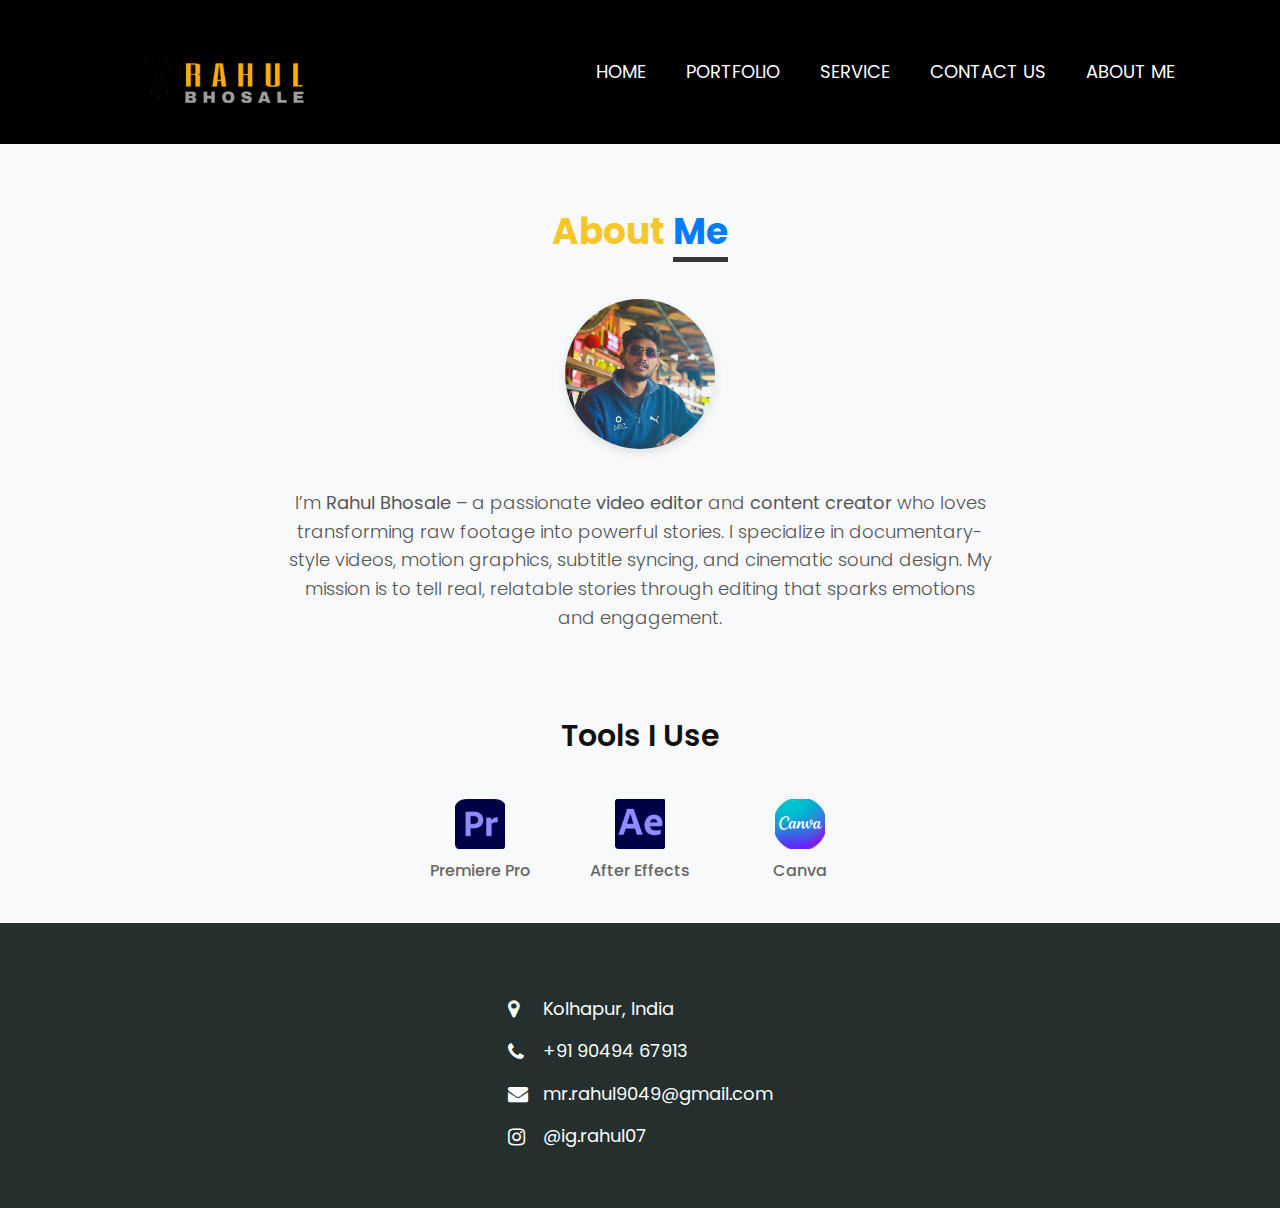
<file: about.html>
<!DOCTYPE html>
<html lang="en">
<head>
   <meta charset="utf-8">
   <meta http-equiv="X-UA-Compatible" content="IE=edge">
   <meta name="viewport" content="width=device-width, initial-scale=1">
   <title>About Me</title>

   <!-- External CSS -->
   <link rel="stylesheet" type="text/css" href="css/bootstrap.min.css">
   <link rel="stylesheet" type="text/css" href="css/style.css">
   <link rel="stylesheet" href="css/responsive.css">
   <link rel="stylesheet" href="css/jquery.mCustomScrollbar.min.css">
   <link rel="stylesheet" href="https://netdna.bootstrapcdn.com/font-awesome/4.0.3/css/font-awesome.css">
   <link href="https://fonts.googleapis.com/css2?family=Poppins:wght@400;500;700&display=swap" rel="stylesheet">

   <!-- Internal CSS -->
   <style>
      body {
         font-family: 'Poppins', sans-serif;
         background-color: #fff;
         margin: 0;
         padding: 0;
      }

      .layout_padding {
         padding: 60px 0;
      }

      .contact_taital {
         font-size: 36px;
         font-weight: 700;
         text-align: center;
         margin-bottom: 10px;
      }

      .contact_taital_1 {
         color: #007bff;
      }

      .about_image {
         width: 150px;
         height: 150px;
         object-fit: cover;
         border-radius: 50%;
         margin: 20px auto;
         display: block;
         box-shadow: 0 4px 10px rgba(0,0,0,0.1);
      }

      .about_description {
         max-width: 750px;
         margin: 0 auto;
         font-size: 18px;
         color: #555;
         line-height: 1.6;
         text-align: center;
         padding: 20px;
      }

      .tools_section {
         text-align: center;
         padding: 40px 0;
         background-color: #f8f9fa;
      }

      .tools_section h2 {
         font-size: 30px;
         font-weight: 600;
         margin-bottom: 30px;
      }

      .tools_grid {
         display: flex;
         justify-content: center;
         flex-wrap: wrap;
         gap: 40px;
      }

      .tool_item {
         width: 120px;
         text-align: center;
      }

      .tool_item img {
         width: 50px;
         height: 50px;
         margin-bottom: 10px;
      }

      .tool_item p {
         font-weight: 500;
         font-size: 16px;
         margin: 0;
      }

      .header_section {
         position: relative;
         z-index: 100;
      }

      nav.navbar {
         position: relative;
         z-index: 1000;
      }
   </style>
</head>
<body>

<!-- Header / Navbar -->
<div class="header_section header_bg">
   <div class="container">
      <nav class="navbar navbar-expand-lg navbar-light bg-light">
         <div class="logo">
            <a href="index.html"><img src="images/logo.png" alt="Logo"></a>
         </div>
         <button class="navbar-toggler" type="button" data-toggle="collapse" data-target="#navbarSupportedContent">
            <span class="navbar-toggler-icon"></span>
         </button>
         <div class="collapse navbar-collapse" id="navbarSupportedContent">
            <ul class="navbar-nav ml-auto">
               <li class="nav-item"><a class="nav-link" href="index.html">Home</a></li>
               <li class="nav-item"><a class="nav-link" href="portfolio.html">Portfolio</a></li>
               <li class="nav-item"><a class="nav-link" href="service.html">Service</a></li>
               <li class="nav-item"><a class="nav-link" href="contact.html">Contact Us</a></li>
               <li class="nav-item"><a class="nav-link" href="about.html">About me</a></li>
            </ul>
         </div>
      </nav>
   </div>
</div>
<!-- Header End -->

<!-- About Me Section -->
<div class="contact_section layout_padding">
   <div class="container">
      <div class="row">
         <div class="col-sm-12">
            <h1 class="contact_taital">About <span class="contact_taital_1">Me</span></h1>
         </div>
      </div>
      <div class="row">
         <div class="col-md-12">
            <img src="images/profile.jpg" alt="Rahul Bhosale" class="about_image">
            <p class="about_description">
               I’m <strong>Rahul Bhosale</strong> – a passionate <strong>video editor</strong> and <strong>content creator</strong> who loves transforming raw footage into powerful stories. I specialize in documentary-style videos, motion graphics, subtitle syncing, and cinematic sound design. My mission is to tell real, relatable stories through editing that sparks emotions and engagement.
            </p>
         </div>
      </div>
   </div>
</div>

<!-- Tools Section -->
<div class="tools_section">
   <h2>Tools I Use</h2>
   <div class="tools_grid">
      <div class="tool_item">
         <img src="images/icons/premiere-pro.png" alt="Premiere Pro">
         <p>Premiere Pro</p>
      </div>
      <div class="tool_item">
         <img src="images/icons/after-effects.png" alt="After Effects">
         <p>After Effects</p>
      </div>
      <div class="tool_item">
         <img src="images/icons/canva.png" alt="Canva">
         <p>Canva</p>
      </div>
   </div>
</div>

<!-- Footer -->
<div class="footer_section">
   <div class="container">
      <div class="location_text">
         <ul>
            <li><i class="fa fa-map-marker" aria-hidden="true"></i> Kolhapur, India</li>
            <li><i class="fa fa-phone" aria-hidden="true"></i> <a href="tel:+919049467913">+91 90494 67913</a></li>
            <li><i class="fa fa-envelope" aria-hidden="true"></i> <a href="mailto:mr.rahul9049@gmail.com">mr.rahul9049@gmail.com</a></li>
            <li><i class="fa fa-instagram" aria-hidden="true"></i> <a href="https://instagram.com/ig.rahul07" target="_blank">@ig.rahul07</a></li>
         </ul>
      </div>
   </div>
</div>

<!-- JS Scripts -->
<script src="js/jquery.min.js"></script>
<script src="js/popper.min.js"></script>
<script src="js/bootstrap.bundle.min.js"></script>
<script src="js/jquery-3.0.0.min.js"></script>
<script src="js/plugin.js"></script>
<script src="js/jquery.mCustomScrollbar.concat.min.js"></script>
<script src="js/custom.js"></script>

</body>
</html>
</file>
<file: css/style.css>
/*--------------------------------------------------------------------- File Name: style.css ---------------------------------------------------------------------*/


/*--------------------------------------------------------------------- import Fonts ---------------------------------------------------------------------*/

@import url('https://fonts.googleapis.com/css?family=Rajdhani:300,400,500,600,700');
@import url('https://fonts.googleapis.com/css?family=Poppins:100,100i,200,200i,300,300i,400,400i,500,500i,600,600i,700,700i,800,800i,900,900i');
@font-face {
    font-family: "Righteous";
    src: url("../fonts/BalooChettan-Regular.ttf");
    src: url("../fonts/BalooChettan-Regular.ttf");
}


/*****---------------------------------------- 1) font-family: 'Rajdhani', sans-serif;
 2) font-family: 'Poppins', sans-serif;
 ----------------------------------------*****/


/*--------------------------------------------------------------------- import Files ---------------------------------------------------------------------*/

@import url(animate.min.css);
@import url(normalize.css);
@import url(icomoon.css);
@import url(css/font-awesome.min.css);
@import url(meanmenu.css);
@import url(owl.carousel.min.css);
@import url(swiper.min.css);
@import url(slick.css);
@import url(jquery.fancybox.min.css);
@import url(jquery-ui.css);
@import url(nice-select.css);

/*--------------------------------------------------------------------- skeleton ---------------------------------------------------------------------*/

* {
    box-sizing: border-box !important;
    transition: ease all 0.5s;
}

html {
    scroll-behavior: smooth;
}

body {
    color: #666666;
    font-size: 14px;
    line-height: 1.80857;
    font-weight: normal;
    overflow-x: hidden;
    font-family: 'Poppins', sans-serif;
}

a {
    color: #1f1f1f;
    text-decoration: none !important;
    outline: none !important;
    -webkit-transition: all .3s ease-in-out;
    -moz-transition: all .3s ease-in-out;
    -ms-transition: all .3s ease-in-out;
    -o-transition: all .3s ease-in-out;
    transition: all .3s ease-in-out;
}

h1,
h2,
h3,
h4,
h5,
h6 {
    letter-spacing: 0;
    font-weight: normal;
    position: relative;
    padding: 0 0 10px 0;
    font-weight: normal;
    line-height: normal;
    color: #111111;
    margin: 0
}

h1 {
    font-size: 24px
}

h2 {
    font-size: 22px
}

h3 {
    font-size: 18px
}

h4 {
    font-size: 16px
}

h5 {
    font-size: 14px
}

h6 {
    font-size: 13px
}

*,
*::after,
*::before {
    -webkit-box-sizing: border-box;
    -moz-box-sizing: border-box;
    box-sizing: border-box;
}

h1 a,
h2 a,
h3 a,
h4 a,
h5 a,
h6 a {
    color: #212121;
    text-decoration: none!important;
    opacity: 1
}

button:focus {
    outline: none;
}

ul,
li,
ol {
    margin: 0px;
    padding: 0px;
    list-style: none;
}

p {
    margin: 20px;
    font-weight: 300;
    font-size: 15px;
    line-height: 24px;
}

a {
    color: #222222;
    text-decoration: none;
    outline: none !important;
}

a,
.btn {
    text-decoration: none !important;
    outline: none !important;
    -webkit-transition: all .3s ease-in-out;
    -moz-transition: all .3s ease-in-out;
    -ms-transition: all .3s ease-in-out;
    -o-transition: all .3s ease-in-out;
    transition: all .3s ease-in-out;
}

img {
    max-width: 100%;
    height: auto;
}

 :focus {
    outline: 0;
}

.paddind_bottom_0 {
    padding-bottom: 0 !important;
}

.btn-custom {
    margin-top: 20px;
    background-color: transparent !important;
    border: 2px solid #ddd;
    padding: 12px 40px;
    font-size: 16px;
}

.lead {
    font-size: 18px;
    line-height: 30px;
    color: #767676;
    margin: 0;
    padding: 0;
}

.form-control:focus {
    border-color: #ffffff !important;
    box-shadow: 0 0 0 .2rem rgba(255, 255, 255, .25);
}

.navbar-form input {
    border: none !important;
}

.badge {
    font-weight: 500;
}

blockquote {
    margin: 20px 0 20px;
    padding: 30px;
}

button {
    border: 0;
    margin: 0;
    padding: 0;
    cursor: pointer;
}

.full {
    float: left;
    width: 100%;
}

.layout_padding {
    padding-top: 90px;
    padding-bottom: 0px;
}

.padding_0 {
    padding: 0px;
}


/* header section start */

.header_section {
    width: 100%;
    float: left;
    background-image: url(../images/banner-bg.png);
    height: auto;
    background-size: 100%;
    background-repeat: no-repeat;
}

.header_bg {
    background: #000;
}


 

.bg-light {
    background-color: transparent !important;
}

.logo {
    width: 27%;
    float: left;
}

.ml-auto,
.mx-auto {
    margin-left: auto!important;
}

.navbar-expand-lg .navbar-nav .nav-link {
    padding-right: 20px;
    padding-left: 20px;
    font-size: 18px;
    color: #fefefd;
    border-radius: 40px;
    text-transform: uppercase;
}

.navbar-light .navbar-nav .nav-link:focus,
.navbar-light .navbar-nav .nav-link:hover {
    color: #f8ca29;
}

.navbar {
    padding: 30px 0px 30px 0px;
}


/* header section end */


/* banner section start */

.banner_section {
    width: 100%;
    float: left;
    padding: 0px 0px 220px 0px;
}

.banner_taital_main {
    width: 100%;
    float: left;
    padding-left: 100px;
    padding-top: 100px;
}

.banner_taital {
    width: 100%;
    float: left;
    font-size: 60px;
    color: #fefefd;
    font-weight: bold;
    padding-bottom: 0px;
    line-height: 70px;
}

.banner_text {
    width: 100%;
    float: left;
    font-size: 24px;
    color: #fefefd;
}

.social_icon {
    width: 100%;
    float: right;
    text-align: right;
}

.social_icon ul {
    margin: 0px;
    padding: 0px;
    display: inline-block;
}

.social_icon li {}

.social_icon li a {
    float: left;
    padding: 0px 0px;
    background-color: #b0b3b2;
    color: #252f2d;
    border-radius: 5px;
    font-size: 18px;
    margin-right: 5px;
    width: 35px;
    text-align: center;
    margin-top: 10px;
}

.social_icon li a:hover {
    background-color: #ffffff;
    color: #252f2d;
}

.video_bt {
    width: 100%;
    float: left;
    padding-top: 120px;
    padding-left: 20px;
}

.play_icon img {
    width: 80px;
}

.play_icon {
    width: 100%;
    margin: 0 auto;
    position: relative;
    z-index: 5;
}

.play_icon::before {
    content: '';
    position: absolute;
    top: 40px;
    left: 40px;
    width: 90px;
    height: 90px;
    transform: translate(-50%, -50%);
    background-color: #f5c729;
    border-radius: 100%;
    animation: fadeEffect 1.3s infinite ease;
    box-shadow: 0px 0px 10px 0px;
    right: initial;
    margin: 0 auto;
    z-index: -1;
}

@keyframes fadeEffect {
    0% {
        transform: translate(-50%, -50%) scale(1);
        opacity: 1
    }
    100% {
        transform: translate(-50%, -50%) scale(1.2);
        opacity: 0;
    }
}

.carousel-inner,
.carousel,
.carousel-item,
.container,
.fill {
    width: 100%;
    background-position: center center;
    background-size: cover;
}

.slide-wrapper {
    display: inline;
}

.slide-wrapper .container {
    padding: 0;
}


/*------------------------------ vertical bootstrap slider----------------------------*/

.banner_section .carousel-inner>.carousel-item.carousel-item-next,
.banner_section .carousel-inner>.carousel-item.active.carousel-item-right {
    transform: translate3d(0, 100%, 0);
    -webkit-transform: translate3d(0, 100%, 0);
    -ms-transform: translate3d(0, 100%, 0);
    -moz-transform: translate3d(0, 100%, 0);
    -o-transform: translate3d(0, 100%, 0);
    top: 0;
}

.banner_section .carousel-inner>.carousel-item.carousel-item-prev,
.banner_section .carousel-inner>.carousel-item.active.carousel-item-left {
    transform: translate3d(0, -100%, 0);
    -webkit-transform: translate3d(0, -100%, 0);
    -moz-transform: translate3d(0, -100%, 0);
    -ms-transform: translate3d(0, -100%, 0);
    -o-transform: translate3d(0, -100%, 0);
    top: 0;
}

.banner_section .carousel-inner>.carousel-item.next.carousel-item-left,
.banner_section .carousel-inner>.carousel-item.carousel-item-prev.carousel-item-right,
.banner_section .carousel-inner>.carousel-item.active {
    transform: translate3d(0, 0, 0);
    -webkit-transform: translate3d(0, 0, 0);
    -ms-transform: translate3d(0, 0, 0);
    ;
    -moz-transform: translate3d(0, 0, 0);
    -o-transform: translate3d(0, 0, 0);
    top: 0;
}


/*------------------------------- vertical carousel indicators ------------------------------*/

.carousel-indicators {
    position: absolute;
    top: 0;
    bottom: 0;
    margin: auto;
    height: 20px;
    right: 10px;
    left: auto;
    width: auto;
    -webkit-transform: rotate(90deg);
    -moz-transform: rotate(90deg);
    -ms-transform: rotate(90deg);
    -o-transform: rotate(90deg);
    transform: rotate(90deg);
    display: none;
}

.carousel-indicators li {
    display: block;
    margin-bottom: 5px;
    width: 15px;
    height: 15px;
    border-radius: 100%;
    background-color: #0fbdd7
}

.carousel-indicators li.active {
    margin-bottom: 5px;
    background: #ffffff;
}


/* banner section end */


/* services section start */

.services_section {
    width: 100%;
    float: left;
    padding-top: 0px;
}

.services_taital {
    width: 100%;
    float: left;
    font-size: 40px;
    color: #f5c729;
    font-weight: bold;
}

.services_text {
    width: 100%;
    font-size: 24px;
    color: #343534;
    font-weight: bold;
    padding: 20px 0px 0px 0px;
    text-align: center;
}

.services_section_2 {
    width: 100%;
    float: left;
    padding-top: 80px;
}

.box_main {
    width: 100%;
    border-radius: 100%;
    border: 6px solid #f5c729;
    height: auto;
    padding: 70px 0px;
    box-shadow: 0px 0px 60px 0px #f0f0ef;
}

.app_icon {
    width: 100%;
    margin: 0 auto;
    text-align: center;
    align-items: center;
    justify-content: center;
}

.app_icon_1 {
    width: 100%;
    margin: 0 auto;
    text-align: center;
    align-items: center;
    justify-content: center;
    display: none;
}

.box_main:hover .services_text {
    color: #f5c729;
}

.services_text.active {
    color: #f5c729;
}

.box_main:hover .app_icon_1 {
    display: block;
}

.box_main:hover .app_icon {
    display: none;
}

.readmore_bt {
    width: 170px;
    margin: 0 auto;
    text-align: center;
    margin-top: 50px;
}

.readmore_bt a {
    width: 100%;
    float: left;
    text-align: center;
    font-size: 16px;
    color: #fefefd;
    background-color: #252f2d;
    padding: 14px 20px;
    margin-top: 10px;
    border-radius: 5px;
    font-weight: bold;
}

.readmore_bt a:hover {
    background-color: #f5c729;
    color: #fefefd;
}


/* services section end */


/* portfolio section start */

.portfolio_section {
    width: 100%;
    float: left;
    padding: 90px 0px;
}

.portfolio_taital {
    width: 100%;
    float: left;
    font-size: 40px;
    color: #f5c729;
    font-weight: bold;
    text-align: center;
}

.portfolio_taital_1 {
    color: #292929;
    border-bottom: 5px solid #363636;
}

.portfolio_section_2 {
    width: 100%;
    float: left;
    padding-top: 30px;
}

.image {
    display: block;
    width: 100%;
    height: auto;
}

.overlay {
    position: absolute;
    top: 0;
    bottom: 0;
    left: 0;
    right: 0;
    height: 100%;
    width: 100%;
    opacity: 0;
    transition: .5s ease;
    background-color: rgb(45, 45, 45, 0.5);
    margin: 0 auto;
}

.container_main {
    position: relative;
}

.container_main:hover .overlay {
    opacity: 1;
}

.text {
    color: white;
    font-size: 20px;
    position: absolute;
    top: 50%;
    left: 50%;
    -webkit-transform: translate(-50%, -50%);
    -ms-transform: translate(-50%, -50%);
    transform: translate(-50%, -50%);
    width: 80%;
}

.btn_main {
    width: 100%;
    text-align: center;
}

.buy_bt {
    width: 160px;
    margin: 0 auto;
    text-align: center;
}

.buy_bt a {
    width: 100%;
    float: left;
    text-align: center;
    font-size: 14px;
    color: #252525;
    background-color: #fefefd;
    padding: 10px 0px;
    border-radius: 5px;
    font-weight: bold;
    text-transform: uppercase;
}

.buy_bt a:hover {
    color: #fefefd;
    background-color: #f5c729;
}

.seemore_bt {
    width: 170px;
    margin: 0 auto;
    text-align: center;
    display: flex;
}

.seemore_bt a {
    width: 100%;
    text-align: center;
    font-size: 16px;
    color: #fefefd;
    background-color: #252f2d;
    padding: 14px 0px;
    font-weight: bold;
    border-radius: 5px;
}

.seemore_bt a:hover {
    background-color: #f5c729;
    color: #fefefd;
}


/* portfolio section end */


/* blog section start */

.blog_section {
    width: 100%;
    float: left;
    background-image: url(../images/blog-bg.png);
    height: 550px;
    background-size: cover;
    margin-bottom: 410px;
}

.blog_taital {
    width: 100%;
    float: left;
    font-size: 40px;
    color: #f5c729;
    font-weight: bold;
    text-align: center;
}

.blog_taital_1 {
    color: #fefefd;
    border-bottom: 5px solid #fefefd;
}

.blog_text {
    width: 100%;
    float: left;
    font-size: 16px;
    color: #fefefd;
    text-align: center;
    margin: 0px;
}

.blog_section_2 {
    width: 100%;
    float: left;
    padding-top: 150px;
}

.blog_box {
    width: 100%;
    background-color: #ffffff;
    box-shadow: 0px 0px 20px 0px;
    padding: 0px 0px 20px 0px;
    border-bottom-right-radius: 5px;
    border-bottom-left-radius: 5px;
}

.blog_img {
    width: 100%;
    background-image: url(../images/blog-img1.png);
    height: auto;
    background-size: 100%;
    background-repeat: no-repeat;
}

.blog_img_2 {
    width: 100%;
    background-image: url(../images/blog-img2.png);
    height: auto;
    background-size: 100%;
    background-repeat: no-repeat;
}

.blog_img_3 {
    width: 100%;
    background-image: url(../images/blog-img3.png);
    height: auto;
    background-size: 100%;
    background-repeat: no-repeat;
}

.date_text {
    width: 160px;
    margin: 0 auto;
    font-size: 18px;
    color: #fefefd;
    text-align: center;
    text-transform: uppercase;
    padding: 14px 0px;
    background-color: #f5c729;
}

.prep_text {
    width: 100%;
    font-size: 20px;
    color: #fefefd;
    font-weight: bold;
    padding: 250px 20px 20px 20px;
}

.lorem_text {
    width: 100%;
    font-size: 14px;
    color: #353534;
    margin: 0px;
    padding: 20px 20px;
    font-weight: 500;
}

.readmore_bt_1 {
    width: 170px;
    margin: 0 auto;
    text-align: center;
    margin-top: 50px;
}

.readmore_bt_1 a {
    width: 100%;
    float: left;
    text-align: center;
    font-size: 16px;
    color: #fefefd;
    background-color: #252f2d;
    padding: 14px 20px;
    margin-top: 10px;
    border-radius: 5px;
    font-weight: bold;
}

.readmore_bt_1 a:hover {
    background-color: #f5c729;
    color: #fefefd;
}


/* blog section end */


/* contact section start */

.contact_section {
    width: 100%;
    float: left;
    padding-bottom: 90px;
}

.contact_taital {
    width: 100%;
    float: left;
    font-size: 40px;
    color: #f5c729;
    font-weight: bold;
    text-align: center;
}

.contact_taital_1 {
    color: #292929;
    border-bottom: 5px solid #363636;
}

.contact_section_2 {
    width: 100%;
    float: left;
    padding-top: 55px;
}

.padding_left_0 {
    padding-left: 0px;
}

.mail_section_1 {
    width: 60%;
    margin: 0 auto;
}

.mail_text {
    width: 100%;
    float: left;
    font-size: 16px;
    color: #414140;
    background-color: #ffffff;
    border: 1px solid #aaaaa9;
    padding: 11px 20px;
    margin-top: 20px;
}

input.mail_text::placeholder {
    color: #414140;
}

.massage-bt {
    color: #414140;
    width: 100%;
    height: 110px;
    font-size: 18px;
    background-color: #ffffff;
    border: 1px solid #aaaaa9;
    padding: 40px 20px 0px 20px;
    height: 110px;
    margin-top: 20px;
}

textarea#comment.massage-bt::placeholder {
    color: #414140;
}

.send_bt {
    width: 170px;
    margin: 0 auto;
    text-align: center;
}

.send_bt a {
    width: 100%;
    text-align: center;
    font-size: 16px;
    color: #fefefd;
    background-color: #fa7e23;
    padding: 14px;
    margin-top: 40px;
    display: block;
    font-weight: bold;
    border-radius: 5px;
}

.send_bt a:hover {
    color: #fefefd;
    background-color: #252f2d;
}


/* contact section end */


/* project box section start */

.project_box {
    width: 100%;
    float: left;
    background-color: #f9f9f9;
    height: auto;
    padding: 40px 0px;
}

.project_main {
    width: 100%;
    display: flex;
}

.hire_text {
    width: 100%;
    font-size: 30px;
    color: #252f2d;
    text-transform: uppercase;
    font-weight: bold;
    padding-bottom: 0px;
    padding-top: 8px;
}

.callnow_bt {
    width: 200px;
    float: right;
    text-align: right;
}

.callnow_bt a {
    width: 100%;
    float: right;
    font-size: 16px;
    color: #fefefd;
    background-color: #fa7e23;
    padding: 14px;
    border-radius: 5px;
    text-align: center;
}

.callnow_bt a:hover {
    color: #fefefd;
    background-color: #252f2d;
}


/* project box section end */


/* footer section start */

.footer_section {
    width: 100%;
    float: left;
    background-color: #252f2d;
    height: auto;
    padding: 60px 0px 45px 0px;
}

.location_text {
    width: 100%;
    text-align: center;
    margin: 0 auto;
}

.location_text ul {
    list-style: none;
    padding: 0;
    margin: 0 auto;
    display: inline-block;
    text-align: left;
}

.location_text li {
    display: flex;
    align-items: center;
    font-size: 18px;
    color: #fefefd;
    margin: 10px 0;
}

.location_text li i {
    margin-right: 10px;
    font-size: 20px;
    color: #fefefd;
    min-width: 25px;
}

.location_text li a {
    color: #fefefd;
    text-decoration: none;
}

.location_text li a:hover {
    color: #00ffcc;
    text-decoration: underline;
}

/* footer section end */


/* copyright section start */

.copyright_section {
    width: 100%;
    float: left;
    background-color: #252f2d;
    height: auto;
}

.copyright_text {
    width: 100%;
    float: left;
    font-size: 16px;
    margin: 15px 0px;
    color: #ffffff;
    text-align: center;
}

.copyright_text a {
    color: #ffffff;
}

.copyright_text a:hover {
    color: #f5c729;
}


/* copyright section end */

.margin_top90 {
    margin-top: 90px;
}

.margin_90{
    margin: 90px 0px;
}
.banner_profile_mobile {
   text-align: left;
   margin-top:50px;
   display: none;
}

.banner_profile_mobile img {
   width: 600px;
   height: 280px;
   border-radius: 50%;
   object-fit: cover;
   border: 3px solid #fff;
   box-shadow: 0 4px 12px rgba(0, 0, 0, 0.2);
}

/* Show on screens 767px and below */
@media screen and (max-width: 800px) {
   .banner_profile_mobile {
      display: block;
   }
   
}
</file>
<file: css/responsive.css>
/*--------------------------------------------------------------------- File Name: responsive.css ---------------------------------------------------------------------*/


/*------------------------------------------------------------------- 991px x 768px ---------------------------------------------------------------------*/

@media only screen and (min-width: 768px) and (max-width: 991px) {
    .header-search {
        padding: 15px 0px;
    }
}


/*------------------------------------------------------------------- 767px x 599px ---------------------------------------------------------------------*/

@media only screen and (min-width: 599px) and (max-width: 767px) {
    .logo {
        text-align: center;
    }
    .cart-content-right {
        padding-bottom: 5px;
    }
    .mg {
        margin: 0px 0px;
    }
    .menu-area-main {
        height: 256px;
        overflow-y: auto;
    }
    .megamenu>.row [class*="col-"] {
        padding: 0px;
    }
    .menu-area-main .megamenu .men-cat {
        padding: 0px 15px;
    }
    .menu-area-main .megamenu .women-cat {
        padding: 0px 15px;
    }
    .menu-area-main .megamenu .el-cat {
        padding: 0px 15px;
    }
    .mean-container .mean-nav ul li a.mean-expand {
        height: 19px;
    }
    .category-box.women-box {
        display: none;
    }
    .cart-box {
        display: inline-block;
        margin: 0px 30px;
    }
    .wish-box {
        float: none;
        margin: 0px 30px;
        display: inline-block;
    }
    .menu-add {
        display: none;
    }
    .category-box {
        display: none;
    }
    .mean-container .mean-nav ul li ol {
        padding: 0px;
    }
    .mean-container .mean-nav ul li a {
        padding: 10px 20px;
        width: 94.8%;
    }
    .mean-container .mean-nav ul li li a {
        width: 92%;
        padding: 1em 4%;
    }
    .mean-container .mean-nav ul li li li a {
        width: 100%;
    }
    .header-search {
        padding: 15px 0px;
    }
    #collapseFilter.d-md-block {
        padding: 30px 0px;
    }
}


/*------------------------------------------------------------------- 599px x 280px ---------------------------------------------------------------------*/

@media only screen and (min-width: 280px) and (max-width: 599px) {
    .cart-content-right {
        padding-bottom: 5px;
    }
    .megamenu>.row [class*="col-"] {
        padding: 0px;
    }
    .menu-area-main .megamenu .men-cat {
        padding: 0px 15px;
    }
    .menu-area-main .megamenu .women-cat {
        padding: 0px 15px;
    }
    .menu-area-main .megamenu .el-cat {
        padding: 0px 15px;
    }
    .mean-container .mean-nav ul li a {
        padding: 1em 4%;
        width: 92%;
    }
    .mean-container .mean-nav ul li li a {
        width: 90%;
        padding: 1em 5%;
    }
    .mean-container .sub-full.megamenu-categories ol li a {
        padding: 5px 0px;
        text-transform: capitalize;
        width: 100%;
    }
    .megamenu .sub-full.megamenu-categories .women-box .banner-up-text a {
        width: auto;
        border: none;
        float: none;
    }
    .menu-area-main {
        height: 45px;
        overflow-y: auto;
    }
    .mean-container .mean-nav ul li a.mean-expand {
        top: 0;
    }
}

@media (min-width: 992px) and (max-width: 1199px) {
    .navbar-expand-lg .navbar-nav .nav-link {
        padding-right: 10px;
        padding-left: 10px;
    }
    .navbar {
        padding: 30px 0px 30px 50px;
    }
    .banner_section {
        padding: 0px 0px 155px 0px;
    }
    .banner_taital_main {
        padding-left: 50px;
        padding-top: 40px;
    }
    .banner_taital {
        font-size: 50px;
    }
    .video_bt {
        padding-top: 30px;
        padding-left: 50px;
    }
    .box_main {
        padding: 45px 0px;
    }
    .services_text {
        font-size: 20px;
    }
    .prep_text {
        padding: 190px 20px 20px 20px;
    }
}

@media (min-width: 768px) and (max-width: 991px) {
    .header_section {
        background-size: cover;
        background: #252f2d!important;
    }
    .logo {
        width: auto;
    }
    .navbar-expand-lg {
        padding: 15px 0px;
    }
    .navbar-brand {
        width: 60%;
        padding: 0px;
    }
    .navbar {
        padding: 10px 0px;
    }
    .navbar-toggler {
        background-color: #fff;
        border: 1px solid #fff;
    }
    .navbar-light .navbar-nav .nav-link {
        padding: 5px 5px 0px 5px;
        margin: 0px 0px 0px 0px;
        width: 45%;
        margin: 0 auto;
        text-align: center;
    }
    .form-group {
        margin-bottom: 1rem;
        display: none;
    }
    .banner_section {
        padding: 30px 0px;
        background-size: 100% 100%;
    }
    .banner_taital {
        font-size: 40px;
        line-height: normal;
    }
    .banner_taital_main {
        padding-left: 0px;
        padding-top: 50px;
    }
    .video_bt {
        padding-top: 30px;
    }
    .services_section {
        padding-top: 90px;
    }
    .box_main {
        width: 250px;
        padding: 60px 0px;
        margin: 0 auto;
        margin-top: 30px;
    }
    .blog_section {
        height: 380px;
    }
    .readmore_bt_1 a {
        color: #252525;
        background-color: #fefefe;
    }
    .blog_section_2 {
        padding-top: 30PX;
    }
    .blog_box {
        margin-top: 30px;
    }
    .prep_text {
        font-size: 20px;
        padding: 90px 20px 20px 20px;
    }
    .mail_section_1 {
        width: 100%;
    }
}

@media (min-width: 576px) and (max-width: 767px) {
    .header_section {
        background-size: cover;
        background: #252f2d!important;
    }
    .logo {
        width: auto;
    }
    .navbar-expand-lg {
        padding: 15px 0px;
    }
    .navbar-brand {
        width: 60%;
        padding: 0px;
    }
    .navbar {
        padding: 10px 0px;
    }
    .navbar-toggler {
        background-color: #fff;
        border: 1px solid #fff;
    }
    .navbar-light .navbar-nav .nav-link {
        padding: 5px 5px 0px 5px;
        margin: 0px 0px 0px 0px;
        width: 45%;
        margin: 0 auto;
        text-align: center;
    }
    .form-group {
        margin-bottom: 1rem;
        display: none;
    }
    .banner_section {
        padding: 30px 0px;
        background-size: 100% 100%;
    }
    .banner_taital {
        font-size: 26px;
        line-height: normal;
    }
    .banner_taital_main {
        padding-left: 0px;
        padding-top: 0px;
    }
    .video_bt {
        padding-top: 30px;
    }
    .social_icon {
        display: none;
    }
    .services_section {
        padding-top: 90px;
    }
    .box_main {
        width: 250px;
        padding: 60px 0px;
        margin: 0 auto;
        margin-top: 30px;
    }
    .portfolio_section_2 {
        padding-top: 0px;
    }
    .blog_section {
        height: auto;
        margin-bottom: 0px;
        padding-bottom: 90px;
    }
    .readmore_bt_1 a {
        color: #252525;
        background-color: #fefefe;
    }
    .blog_section_2 {
        padding-top: 30PX;
    }
    .blog_box {
        margin-top: 30px;
    }
    .mail_section_1 {
        width: 100%;
    }
    .project_main {
        display: block;
    }
    .hire_text {
        font-size: 20px;
        text-align: center;
    }
    .callnow_bt {
        width: 200px;
        float: none;
        text-align: center;
        margin: 0 auto;
        padding-top: 20px;
    }
}

@media (max-width: 575px) {
    .header_section {
        background-size: cover;
        background: #252f2d!important;
    }
    .logo {
        width: auto;
    }
    .navbar-expand-lg {
        padding: 15px 0px;
    }
    .navbar-brand {
        width: 60%;
        padding: 0px;
    }
    .navbar {
        padding: 10px 0px;
    }
    .navbar-toggler {
        background-color: #fff;
        border: 1px solid #fff;
    }
    .navbar-light .navbar-nav .nav-link {
        padding: 5px 5px 0px 5px;
        margin: 0px 0px 0px 0px;
        width: 45%;
        margin: 0 auto;
        text-align: center;
    }
    .form-group {
        margin-bottom: 1rem;
        display: none;
    }
    .banner_section {
        padding: 30px 0px;
        background-size: 100% 100%;
    }
    .banner_taital {
        font-size: 26px;
        line-height: normal;
    }
    .banner_taital_main {
        padding-left: 0px;
        padding-top: 0px;
    }
    .video_bt {
        padding-top: 30px;
    }
    .social_icon {
        display: none;
    }
    .services_section {
        padding-top: 90px;
    }
    .box_main {
        width: 290px;
        padding: 80px 0px;
        margin: 0 auto;
        margin-top: 30px;
    }
    .portfolio_section_2 {
        padding-top: 0px;
    }
    .blog_section {
        height: auto;
        margin-bottom: 0px;
        padding-bottom: 90px;
    }
    .readmore_bt_1 a {
        color: #252525;
        background-color: #fefefe;
    }
    .blog_section_2 {
        padding-top: 30PX;
    }
    .blog_box {
        margin-top: 30px;
    }
    .mail_section_1 {
        width: 100%;
    }
    .project_main {
        display: block;
    }
    .hire_text {
        font-size: 20px;
        text-align: center;
    }
    .callnow_bt {
        width: 200px;
        float: none;
        text-align: center;
        margin: 0 auto;
        padding-top: 20px;
    }
}
</file>
